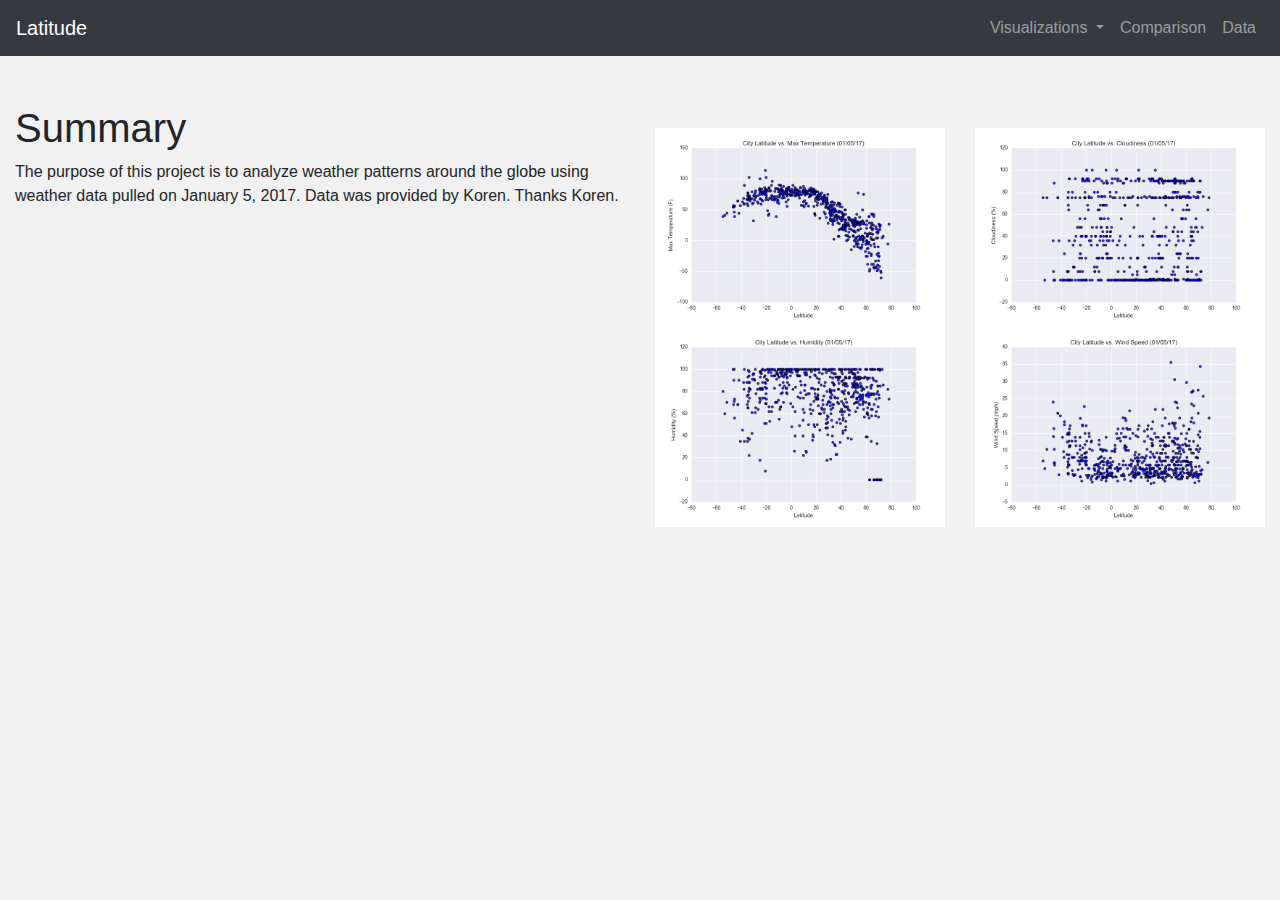
<file: index.html>
<!DOCTYPE html>
<html lang="en">

<head>
  <meta charset="UTF-8">
  <title>Latitude</title>
  <meta name="viewport" content="width=device-width, initial-scale=1">
<!-- Latest compiled and minified CSS -->
<link rel="stylesheet" href="https://maxcdn.bootstrapcdn.com/bootstrap/4.3.1/css/bootstrap.min.css">

<!-- jQuery library -->
<script src="https://ajax.googleapis.com/ajax/libs/jquery/3.4.0/jquery.min.js"></script>

<!-- Popper JS -->
<script src="https://cdnjs.cloudflare.com/ajax/libs/popper.js/1.14.7/umd/popper.min.js"></script>

<!-- Latest compiled JavaScript -->
<script src="https://maxcdn.bootstrapcdn.com/bootstrap/4.3.1/js/bootstrap.min.js"></script>
  <link rel="stylesheet" href="styles.css">
</head>

<body>

<nav class="navbar navbar-expand-sm bg-dark navbar-dark">
  <!-- Brand -->
  <a class="navbar-brand" href="index.html">Latitude</a>

  <!-- Links -->
  <ul class="navbar-nav ml-auto">
      <!-- Dropdown -->
    <li class="nav-item dropdown">
      <a class="nav-link dropdown-toggle" href="#" id="navbardrop" data-toggle="dropdown">
        Visualizations
      </a>
     <div class="dropdown-menu">
        <a class="dropdown-item" href="City_Lat_vs_Max_Temp.html">vs. Max Temperature</a>
        <a class="dropdown-item" href="City_Lat_vs_Humidity.html">vs. Humidity</a>
        <a class="dropdown-item" href="City_Lat_vs_Cloudiness.html">vs. Cloudiness</a>
        <a class="dropdown-item" href="City_Lat_vs_Wind_Speed.html">vs. Wind Speed</a>
      </div>
    </li>
    <li class="nav-item">
      <a class="nav-link" href="#">Comparison</a>
    </li>
    <li class="nav-item">
      <a class="nav-link" href="#">Data</a>
    </li>  
  </ul>
</nav>
<br>
<br>    
<div class="container-fluid">
    <div class="row">
            <div class="col-md-6">
                <h1 >Summary</h1>
                <p>The purpose of this project is to analyze weather patterns around the globe using weather data pulled on January 5, 2017. Data was provided by Koren. Thanks Koren.
                </p>
            </div>
           <div class="col-md-3 pad top"> <br>

            <div class="pull-right">
            <a href="City_Lat_vs_Cloudiness.html"><img src="resources/assets/images/Fig1.png" alt="Global Cloudiness" width="100%" height="100%"></a>
            <br>
            <a href="City_Lat_vs_Humidity.html"><img src="resources/assets/images/Fig2.png" alt="Global Humidity" width="100%" height="100%"></a>
          </div>

       </div>
        <br>

       <div class="col-md-3 pad top"> <br>

        <div class="pull-right">
            <a href="City_Lat_vs_Max_Temp.html"><img src="resources/assets/images/Fig3.png" alt="Global Humidity" width="100%" height="100%"></a>
            <a href="City_Lat_vs_Wind_Speed.html"><img src="resources/assets/images/Fig4.png" alt="Global Wind Speed" width="100%" height="100%"></a>
        </div>

      </div>     
    </div>   
</div>       
 
    
  
</body>

</html>
</file>
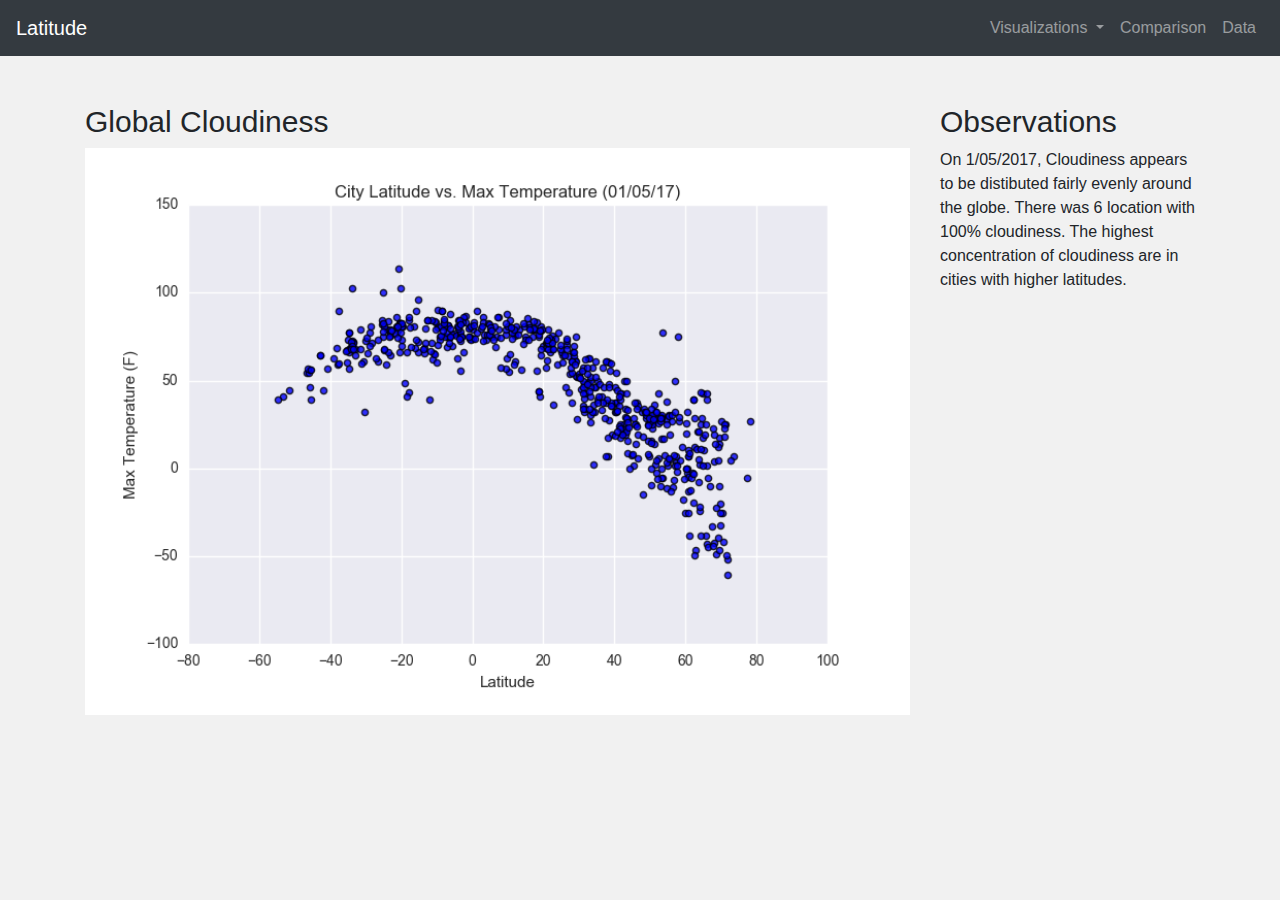
<file: City_Lat_vs_Cloudiness.html>
<!DOCTYPE html>
<html lang="en">

<head>
  <meta charset="UTF-8">
  <title>Latitude</title>
  <meta name="viewport" content="width=device-width, initial-scale=1">
<!-- Latest compiled and minified CSS -->
<link rel="stylesheet" href="https://maxcdn.bootstrapcdn.com/bootstrap/4.3.1/css/bootstrap.min.css">

<!-- jQuery library -->
<script src="https://ajax.googleapis.com/ajax/libs/jquery/3.4.0/jquery.min.js"></script>

<!-- Popper JS -->
<script src="https://cdnjs.cloudflare.com/ajax/libs/popper.js/1.14.7/umd/popper.min.js"></script>

<!-- Latest compiled JavaScript -->
<script src="https://maxcdn.bootstrapcdn.com/bootstrap/4.3.1/js/bootstrap.min.js"></script>
  <link rel="stylesheet" href="styles.css">
</head>



<nav class="navbar navbar-expand-sm bg-dark navbar-dark">
  <!-- Brand -->
  <a class="navbar-brand" href="index.html">Latitude</a>

  <!-- Links -->
  <ul class="navbar-nav ml-auto">
      <!-- Dropdown -->
    <li class="nav-item dropdown">
      <a class="nav-link dropdown-toggle" href="#" id="navbardrop" data-toggle="dropdown">
        Visualizations
      </a>
      <div class="dropdown-menu">
        <a class="dropdown-item" href="City_Lat_vs_Max_Temp.html">vs. Max Temperature</a>
        <a class="dropdown-item" href="City_Lat_vs_Humidity.html">vs. Humidity</a>
        <a class="dropdown-item" href="City_Lat_vs_Cloudiness.html">vs. Cloudiness</a>
        <a class="dropdown-item" href="City_Lat_vs_Wind_Speed.html">vs. Wind Speed</a>
      </div>
    </li>
    <li class="nav-item">
      <a class="nav-link" href="comparison.html">Comparison</a>
    </li>
    <li class="nav-item">
      <a class="nav-link" href="weather_data.html">Data</a>
    </li>  
  </ul>
</nav>
<br>
<br>    

<body>
    
    <div class="container">

  
    <div class="row">

      <div class="col-md-9">

        <h3>Global Cloudiness</h3>

          <div class="pull-left">
            <a target="_blank" href="resources/assets/images/Fig1.png"><img src="resources/assets/images/Fig1.png" alt="Global Cloudiness" width="100%" height="100%"></a>
          </div>

        </div>

        <div class="col-md-3">

          <h3>Observations</h3>

            <div class="pull-left">
              <p>On 1/05/2017, Cloudiness appears to be distibuted fairly evenly
                around the globe. There was 6 location with 100% cloudiness. The highest concentration of cloudiness are in cities with higher latitudes.
              </p>
            </div>

        </div> 

    </div>

  </div> 

</body>
</html>
</file>
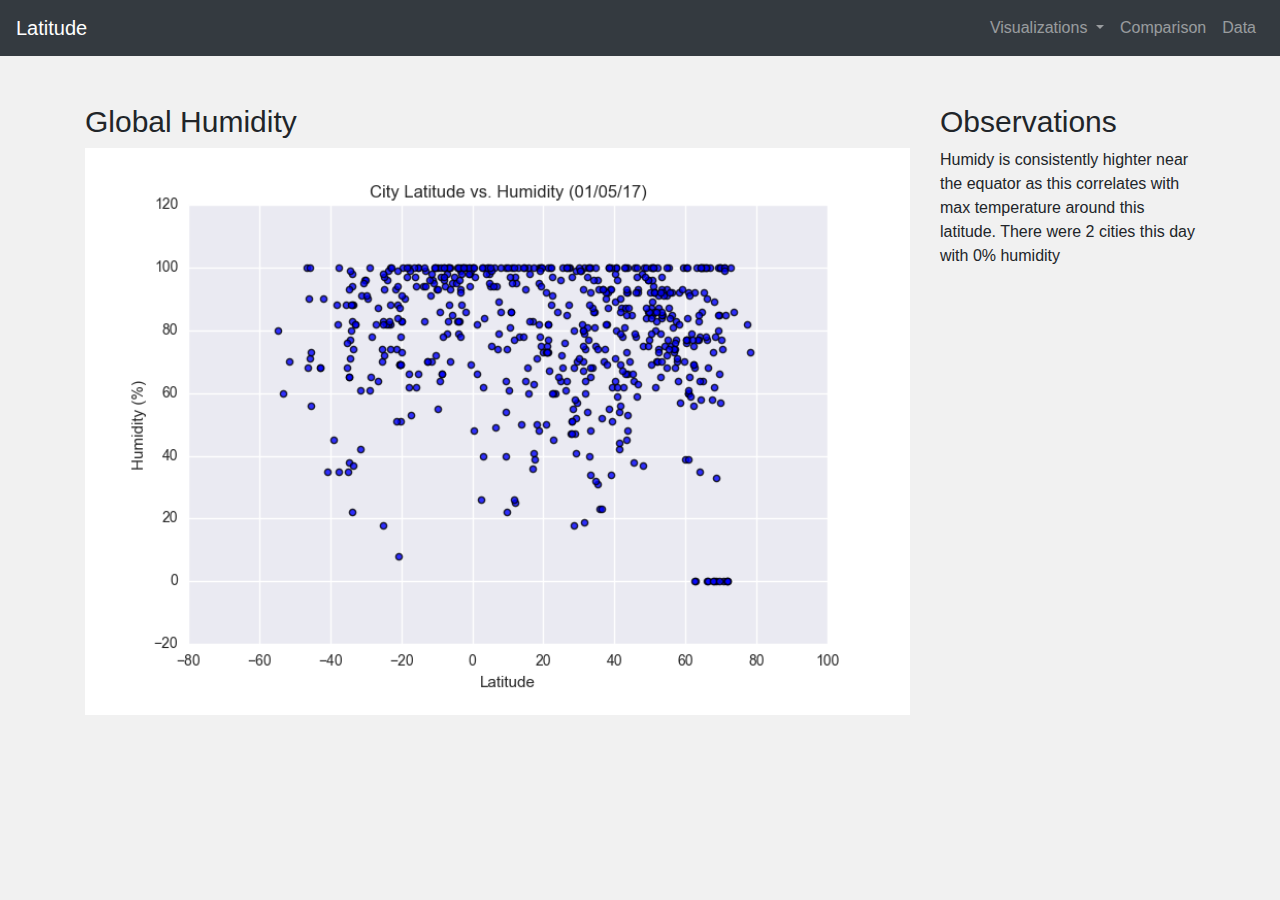
<file: City_Lat_vs_Humidity.html>
<!DOCTYPE html>
<html lang="en">

<head>
  <meta charset="UTF-8">
  <title>Latitude</title>
  <meta name="viewport" content="width=device-width, initial-scale=1">
<!-- Latest compiled and minified CSS -->
<link rel="stylesheet" href="https://maxcdn.bootstrapcdn.com/bootstrap/4.3.1/css/bootstrap.min.css">

<!-- jQuery library -->
<script src="https://ajax.googleapis.com/ajax/libs/jquery/3.4.0/jquery.min.js"></script>

<!-- Popper JS -->
<script src="https://cdnjs.cloudflare.com/ajax/libs/popper.js/1.14.7/umd/popper.min.js"></script>

<!-- Latest compiled JavaScript -->
<script src="https://maxcdn.bootstrapcdn.com/bootstrap/4.3.1/js/bootstrap.min.js"></script>
  <link rel="stylesheet" href="styles.css">
</head>



<nav class="navbar navbar-expand-sm bg-dark navbar-dark">
  <!-- Brand -->
  <a class="navbar-brand" href="index.html">Latitude</a>

  <!-- Links -->
  <ul class="navbar-nav ml-auto">
      <!-- Dropdown -->
    <li class="nav-item dropdown">
      <a class="nav-link dropdown-toggle" href="#" id="navbardrop" data-toggle="dropdown">
        Visualizations
      </a>
      <div class="dropdown-menu">
        <a class="dropdown-item" href="City_Lat_vs_Max_Temp.html">vs. Max Temperature</a>
        <a class="dropdown-item" href="City_Lat_vs_Humidity.html">vs. Humidity</a>
        <a class="dropdown-item" href="City_Lat_vs_Cloudiness.html">vs. Cloudiness</a>
        <a class="dropdown-item" href="City_Lat_vs_Wind_Speed.html">vs. Wind Speed</a>
      </div>
    </li>
    <li class="nav-item">
      <a class="nav-link" href="comparison.html">Comparison</a>
    </li>
    <li class="nav-item">
      <a class="nav-link" href="weather_data.html">Data</a>
    </li>  
  </ul>
</nav>
<br>
<br>    

<body>
    
    <div class="container">

  
    <div class="row">

      <div class="col-md-9">

        <h3>Global Humidity</h3>

          <div class="pull-left">
            <a target="_blank" href="resources/assets/images/Fig2.png"><img src="resources/assets/images/Fig2.png" alt="Global Cloudiness" width="100%" height="100%"></a>
          </div>

        </div>

        <div class="col-md-3">

          <h3>Observations</h3>

            <div class="pull-left">
              <p>Humidy is consistently highter near the equator as this correlates with max temperature around this latitude. There were 2 cities this day with 0% humidity
              </p>
            </div>

        </div> 

    </div>

  </div> 

</body>
</html>
</file>
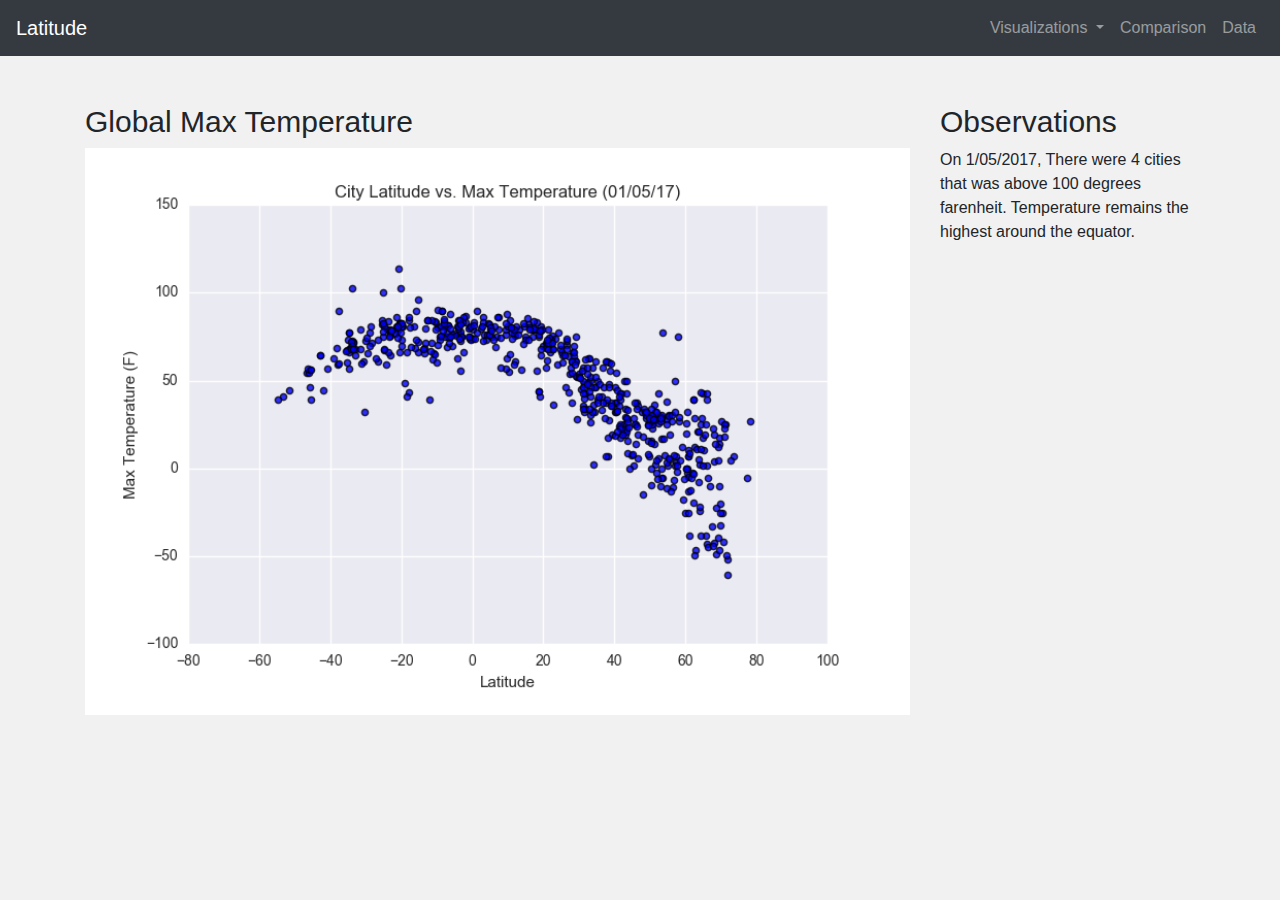
<file: City_Lat_vs_Max_Temp.html>
<!DOCTYPE html>
<html lang="en">

<head>
  <meta charset="UTF-8">
  <title>Latitude</title>
  <meta name="viewport" content="width=device-width, initial-scale=1">
<!-- Latest compiled and minified CSS -->
<link rel="stylesheet" href="https://maxcdn.bootstrapcdn.com/bootstrap/4.3.1/css/bootstrap.min.css">

<!-- jQuery library -->
<script src="https://ajax.googleapis.com/ajax/libs/jquery/3.4.0/jquery.min.js"></script>

<!-- Popper JS -->
<script src="https://cdnjs.cloudflare.com/ajax/libs/popper.js/1.14.7/umd/popper.min.js"></script>

<!-- Latest compiled JavaScript -->
<script src="https://maxcdn.bootstrapcdn.com/bootstrap/4.3.1/js/bootstrap.min.js"></script>
  <link rel="stylesheet" href="styles.css">
</head>



<nav class="navbar navbar-expand-sm bg-dark navbar-dark">
  <!-- Brand -->
  <a class="navbar-brand" href="index.html">Latitude</a>

  <!-- Links -->
  <ul class="navbar-nav ml-auto">
      <!-- Dropdown -->
    <li class="nav-item dropdown">
      <a class="nav-link dropdown-toggle" href="#" id="navbardrop" data-toggle="dropdown">
        Visualizations
      </a>
      <div class="dropdown-menu">
        <a class="dropdown-item" href="City_Lat_vs_Max_Temp.html">vs. Max Temperature</a>
        <a class="dropdown-item" href="City_Lat_vs_Humidity.html">vs. Humidity</a>
        <a class="dropdown-item" href="City_Lat_vs_Cloudiness.html">vs. Cloudiness</a>
        <a class="dropdown-item" href="City_Lat_vs_Wind_Speed.html">vs. Wind Speed</a>
      </div>
    </li>
    <li class="nav-item">
      <a class="nav-link" href="comparison.html">Comparison</a>
    </li>
    <li class="nav-item">
      <a class="nav-link" href="weather_data.html">Data</a>
    </li>  
  </ul>
</nav>
<br>
<br>    

<body>
    
    <div class="container">

  
    <div class="row">

      <div class="col-md-9">

        <h3>Global Max Temperature</h3>

          <div class="pull-left">
            <a target="_blank" href="resources/assets/images/Fig1.png"><img src="resources/assets/images/Fig1.png" alt="Global Cloudiness" width="100%" height="100%"></a>
          </div>

        </div>

        <div class="col-md-3">

          <h3>Observations</h3>

            <div class="pull-left">
              <p>On 1/05/2017, There were 4 cities that was above 100 degrees farenheit. Temperature remains the highest around the equator. 
              </p>
            </div>

        </div> 

    </div>

  </div> 

</body>
</html>
</file>
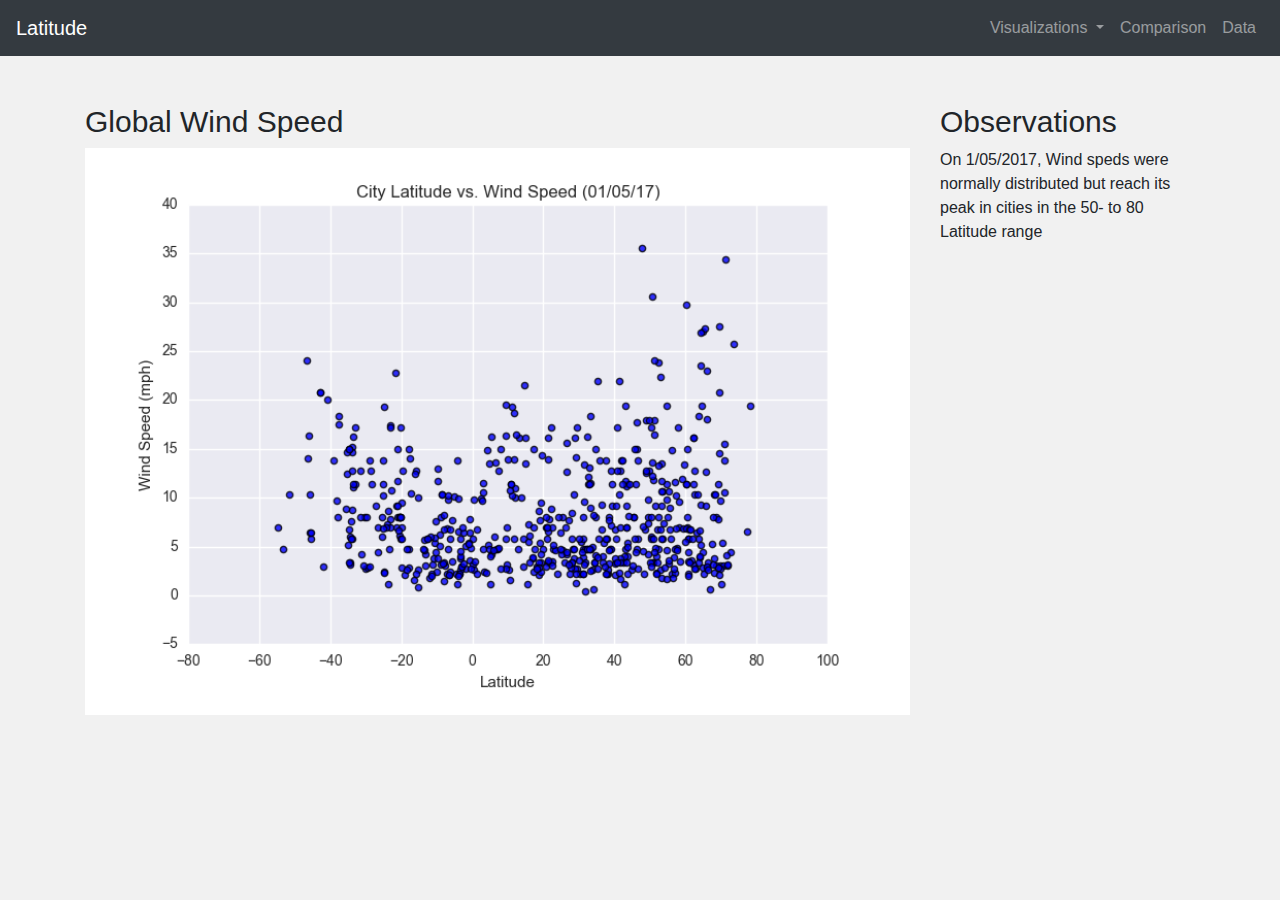
<file: City_Lat_vs_Wind_Speed.html>
<!DOCTYPE html>
<html lang="en">

<head>
  <meta charset="UTF-8">
  <title>Latitude</title>
  <meta name="viewport" content="width=device-width, initial-scale=1">
<!-- Latest compiled and minified CSS -->
<link rel="stylesheet" href="https://maxcdn.bootstrapcdn.com/bootstrap/4.3.1/css/bootstrap.min.css">

<!-- jQuery library -->
<script src="https://ajax.googleapis.com/ajax/libs/jquery/3.4.0/jquery.min.js"></script>

<!-- Popper JS -->
<script src="https://cdnjs.cloudflare.com/ajax/libs/popper.js/1.14.7/umd/popper.min.js"></script>

<!-- Latest compiled JavaScript -->
<script src="https://maxcdn.bootstrapcdn.com/bootstrap/4.3.1/js/bootstrap.min.js"></script>
  <link rel="stylesheet" href="styles.css">
</head>



<nav class="navbar navbar-expand-sm bg-dark navbar-dark">
  <!-- Brand -->
  <a class="navbar-brand" href="index.html">Latitude</a>

  <!-- Links -->
  <ul class="navbar-nav ml-auto">
      <!-- Dropdown -->
    <li class="nav-item dropdown">
      <a class="nav-link dropdown-toggle" href="#" id="navbardrop" data-toggle="dropdown">
        Visualizations
      </a>
      <div class="dropdown-menu">
        <a class="dropdown-item" href="City_Lat_vs_Max_Temp.html">vs. Max Temperature</a>
        <a class="dropdown-item" href="City_Lat_vs_Humidity.html">vs. Humidity</a>
        <a class="dropdown-item" href="City_Lat_vs_Cloudiness.html">vs. Cloudiness</a>
        <a class="dropdown-item" href="City_Lat_vs_Wind_Speed.html">vs. Wind Speed</a>
      </div>
    </li>
    <li class="nav-item">
      <a class="nav-link" href="comparison.html">Comparison</a>
    </li>
    <li class="nav-item">
      <a class="nav-link" href="weather_data.html">Data</a>
    </li>  
  </ul>
</nav>
<br>
<br>    

<body>
    
    <div class="container">

  
    <div class="row">

      <div class="col-md-9">

        <h3>Global Wind Speed</h3>

          <div class="pull-left">
            <a target="_blank" href="resources/assets/images/Fig4.png"><img src="resources/assets/images/Fig4.png" alt="Global Cloudiness" width="100%" height="100%"></a>
          </div>

        </div>

        <div class="col-md-3">

          <h3>Observations</h3>

            <div class="pull-left">
              <p>On 1/05/2017, Wind speds were normally distributed but reach its peak in cities in the 50- to 80 Latitude range
              </p>
            </div>

        </div> 

    </div>

  </div> 

</body>
</html>
</file>
<file: styles.css>
body {
  background: #f1f1f1;
}

h1 {
  font-size: 40px;
}

h3 {
  font-size: 30px;
}


#image {
	width: 60%;
	height: 60%;
	margin: 10px;
	padding: 20px;
  }
.img-border {
	margin: 2px;
</file>
